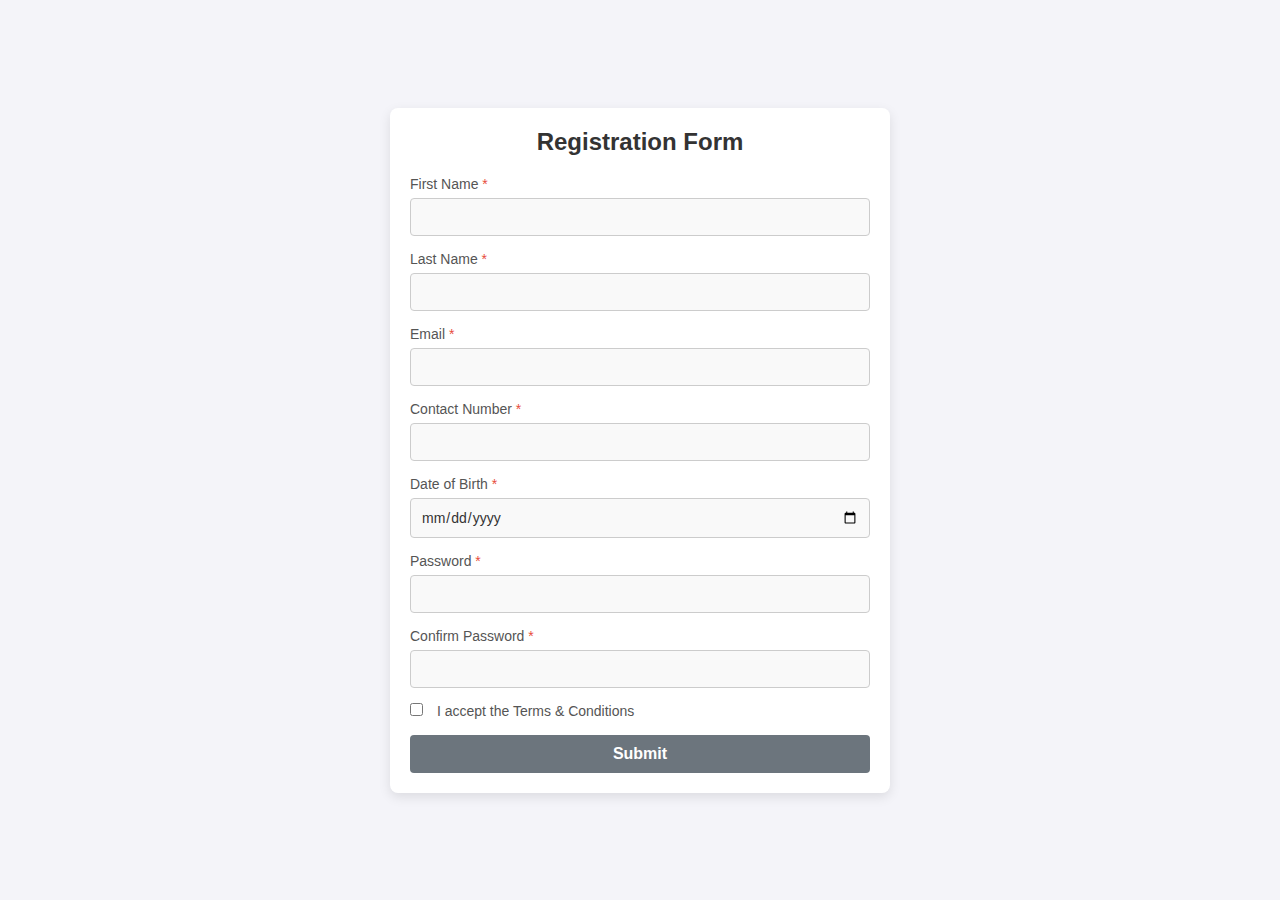
<file: index.html>
<!DOCTYPE html>
<html lang="en">
<head>
    <meta charset="UTF-8">
    <meta name="viewport" content="width=device-width, initial-scale=1.0">
    <title>Registration Form</title>
    <link rel="stylesheet" href="css/index.css">
</head>
<body>
    <div class="container">
        <h2>Registration Form</h2>
        <form id="registrationForm">
            <label for="firstName">First Name <span class="required">*</span></label>
            <input type="text" id="firstName" name="firstName" onblur="validateField('firstName', /^[a-zA-Z]+$/, 'First name should only contain characters')">
            <span class="error-message" id="firstNameError"></span>
            
            <label for="lastName">Last Name <span class="required">*</span></label>
            <input type="text" id="lastName" name="lastName" onblur="validateField('lastName', /^[a-zA-Z]+$/, 'Last name should only contain characters')">
            <span class="error-message" id="lastNameError"></span>

            <label for="email">Email <span class="required">*</span></label>
            <input type="email" id="email" name="email" onblur="validateField('email', /^[a-zA-Z0-9._%+-]+@[a-zA-Z0-9.-]+\.[a-zA-Z]{2,}$/, 'Enter a valid email')">
            <span class="error-message" id="emailError"></span>

            <label for="contact">Contact Number <span class="required">*</span></label>
            <input type="text" id="contact" name="contact" onblur="validateField('contact', /^[0-9]+$/, 'Contact number should only contain numbers')">
            <span class="error-message" id="contactError"></span>

            <label for="dob">Date of Birth <span class="required">*</span></label>
            <input type="date" id="dob" name="dob">
            <span class="error-message" id="dobError"></span>

            <label for="password">Password <span class="required">*</span></label>
            <input type="password" id="password" name="password" onblur="validatePassword()">
            <span class="error-message" id="passwordError"></span>

            <label for="confirmPassword">Confirm Password <span class="required">*</span></label>
            <input type="password" id="confirmPassword" name="confirmPassword" onblur="validateConfirmPassword()">
            <span class="error-message" id="confirmPasswordError"></span>

            <label>
                <input type="checkbox" id="terms"> 
                I accept the Terms & Conditions
            </label>
            <span class="error-message" id="termsError"></span>

            <button type="button" onclick="submitForm()">Submit</button>
        </form>
    </div>

    <script src="js/index.js"></script>
</body>
</html>
</file>
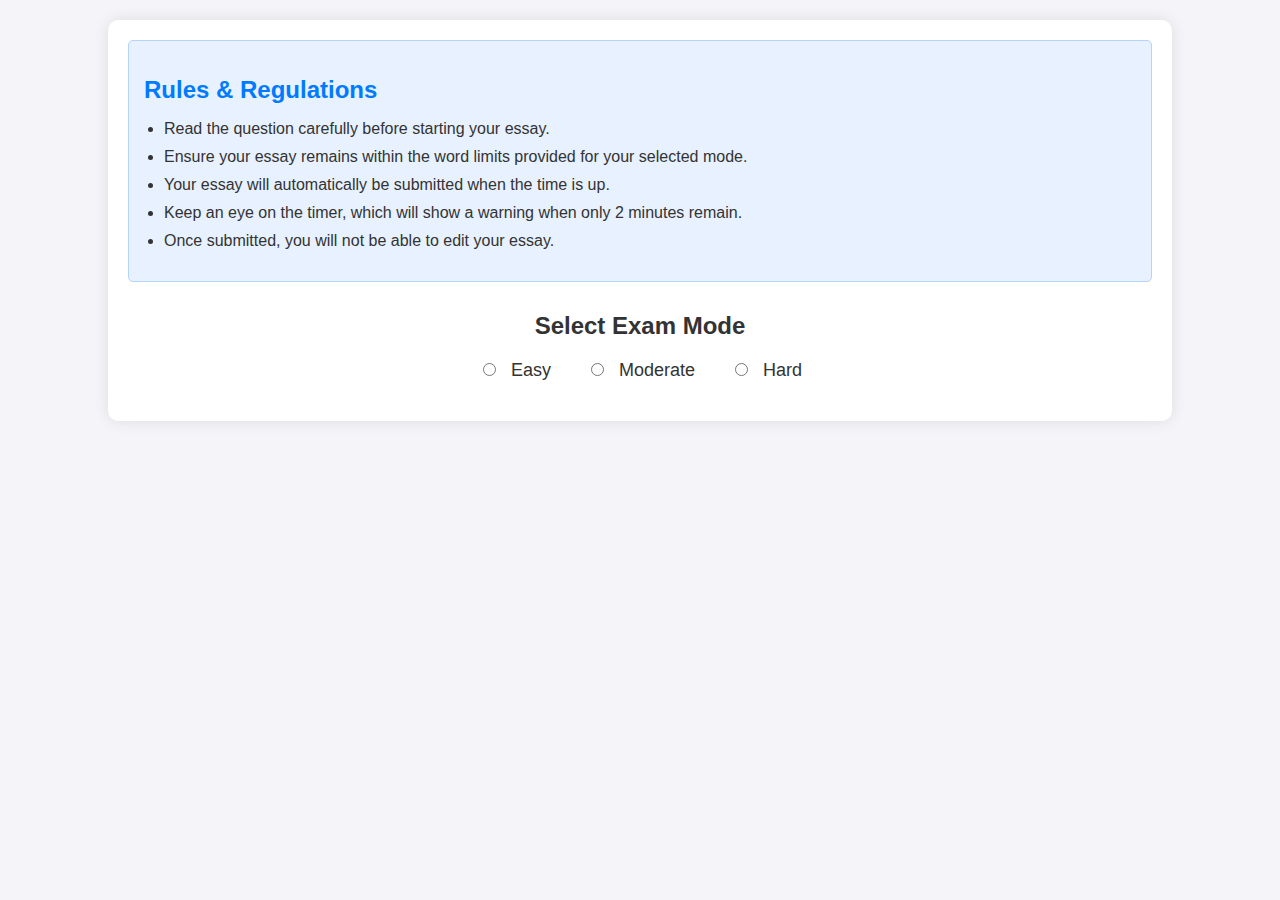
<file: exam.html>
<!DOCTYPE html>
<html lang="en">

<head>
    <meta charset="UTF-8">
    <meta name="viewport" content="width=device-width, initial-scale=1.0">
    <title>Essay Exam</title>
    <link rel="stylesheet" href="css/exam.css">
</head>

<body>
    <div class="container">
        <div id="rules" class="rules">
            <h2>Rules & Regulations</h2>
            <ul>
                <li>Read the question carefully before starting your essay.</li>
                <li>Ensure your essay remains within the word limits provided for your selected mode.</li>
                <li>Your essay will automatically be submitted when the time is up.</li>
                <li>Keep an eye on the timer, which will show a warning when only 2 minutes remain.</li>
                <li>Once submitted, you will not be able to edit your essay.</li>
            </ul>
        </div>
        <h2 id="selectModeText">Select Exam Mode</h2>
        <form id="examForm">
            <div id="modeSelection">
                <label>
                    <input type="radio" name="mode" value="easy" onclick="selectMode('easy')"> Easy
                </label>
                <label>
                    <input type="radio" name="mode" value="moderate" onclick="selectMode('moderate')"> Moderate
                </label>
                <label>
                    <input type="radio" name="mode" value="hard" onclick="selectMode('hard')"> Hard
                </label>
            </div>
            <div id="essayQuestion" class="hidden">
                <h3>Essay Question:</h3>
                <p id="questionText"></p>
            </div>
            <div id="timer" class="hidden">
                Time Left: <span id="timeDisplay">00:00</span>
            </div>
            <div id="essayArea" class="hidden">
                <textarea id="essayText" rows="10" cols="50" placeholder="Write your essay here..." oninput="countWords()"></textarea>
                <p>Word Count: <span id="wordCount">0</span> / Min: <span id="minWords">0</span>, Max: <span id="maxWords">0</span></p>
                <p id="warningMessage" class="warning hidden">Warning: Time is almost up!</p>
                <p id="wordWarningMessage" class="warning hidden">Max word limit exceeded!</p>
            </div>
            <button type="button" id="submitButton" class="hidden" onclick="submitEssay()">Submit</button>
        </form>
        <div id="submittedText" class="hidden">
            <h3>Your Submitted Essay:</h3>
            <textarea id="submittedEssay" rows="10" cols="50" readonly></textarea>
        </div>
    </div>
    <script src="js/exam.js"></script>
</body>

</html>
</file>
<file: css/index.css>
/* Global styles */
* {
    box-sizing: border-box;
    margin: 0;
    padding: 0;
    font-family: 'Segoe UI', Tahoma, Geneva, Verdana, sans-serif;
}

body {
    background-color: #f4f4f9;
    display: flex;
    justify-content: center;
    align-items: center;
    height: 100vh;
}

/* Container styles */
.container {
    background-color: #fff;
    max-width: 500px;
    width: 100%;
    padding: 20px;
    box-shadow: 0 4px 12px rgba(0, 0, 0, 0.1);
    border-radius: 8px;
}

h2 {
    text-align: center;
    color: #333;
    margin-bottom: 20px;
    font-size: 24px;
}

/* Form label and input styles */
label {
    font-size: 14px;
    color: #555;
    margin-bottom: 6px;
    display: block;
}

input[type="text"],
input[type="email"],
input[type="date"],
input[type="password"] {
    width: 100%;
    padding: 10px;
    margin-bottom: 15px;
    border: 1px solid #ccc;
    border-radius: 4px;
    font-size: 14px;
    color: #333;
    background-color: #f9f9f9;
}

input[type="text"]:focus,
input[type="email"]:focus,
input[type="date"]:focus,
input[type="password"]:focus {
    border-color: #007bff;
    background-color: #fff;
    outline: none;
}

/* Error message styling */
.error-message {
    color: #e74c3c;
    font-size: 12px;
    margin-top: -10px;
    margin-bottom: 10px;
}

/* Terms and conditions styles */
#termsText {
    margin: 10px 0;
    font-size: 12px;
    color: #555;
}

#termsPreview {
    font-size: 12px;
    color: #666;
}

/* Checkbox styling */
input[type="checkbox"] {
    margin-right: 10px;
}

a {
    color: #007bff;
    text-decoration: none;
}

a:hover {
    text-decoration: underline;
}

/* Button styling */
button {
    width: 100%;
    padding: 10px;
    font-size: 16px;
    font-weight: bold;
    color: #fff;
    background-color: #007bff;
    border: none;
    border-radius: 4px;
    cursor: pointer;
    margin-top: 10px;
    transition: background-color 0.3s ease;
}

button:hover {
    background-color: #0056b3;
}

button[type="button"]:last-child {
    background-color: #6c757d;
}

button[type="button"]:last-child:hover {
    background-color: #5a6268;
}

/* Required field styling */
.required {
    color: #e74c3c;
}

/* Responsive design */
@media (max-width: 768px) {
    .container {
        padding: 15px;
    }

    h2 {
        font-size: 20px;
    }

    input[type="text"],
    input[type="email"],
    input[type="date"],
    input[type="password"] {
        font-size: 13px;
        padding: 8px;
    }

    button {
        font-size: 14px;
    }
}
</file>
<file: css/exam.css>
/* General Styles */
body {
    font-family: Arial, sans-serif;
    background-color: #f4f4f9;
    color: #333;
    margin: 0;
    padding: 0;
}

/* Container Styles */
.container {
    width: 80%;
    max-width: 1200px;
    margin: 20px auto;
    padding: 20px;
    background-color: #fff;
    border-radius: 10px;
    box-shadow: 0 0 15px rgba(0, 0, 0, 0.1);
    position: relative; /* For positioning the timer */
}

/* Rules Section */
.rules {
    background-color: #e7f1ff;
    border: 1px solid #b3d4fc;
    border-radius: 5px;
    padding: 15px;
    margin-bottom: 30px;
}

.rules h2 {
    color: #007bff;
    margin-bottom: 10px;
}

.rules ul {
    padding-left: 20px;
}

.rules li {
    margin-bottom: 10px;
}

/* Mode Selection */
#selectModeText {
    text-align: center;
    font-size: 24px;
    font-weight: bold;
    color: #333;
    margin-bottom: 20px;
}

#modeSelection {
    text-align: center;
    margin-bottom: 20px;
}

#modeSelection label {
    font-size: 18px;
    margin: 0 15px;
    cursor: pointer;
}

#modeSelection input[type="radio"] {
    margin-right: 10px;
}

/* Essay Question */
#essayQuestion {
    margin-top: 40px;
}

#essayQuestion h3 {
    font-size: 26px; /* Larger font size for question */
    font-weight: bold; /* Bold text for question */
    color: #333;
    margin-bottom: 10px;
}

#essayQuestion p {
    font-size: 18px;
    line-height: 1.6;
}

/* Timer */
#timer {
    position: absolute;
    top: 20px;
    right: 20px;
    font-size: 20px;
    font-weight: bold;
    color: #dc3545;
}

/* Essay Area */
#essayArea {
    margin-top: 20px;
}

#essayText {
    width: 100%;
    padding: 15px;
    border: 1px solid #ccc;
    border-radius: 8px;
    font-size: 16px;
    line-height: 1.6;
    box-sizing: border-box; /* Include padding and border in width */
}

#wordCount, #maxWords {
    font-weight: bold;
}

.warning {
    color: #dc3545;
    font-weight: bold;
    margin-top: 10px;
}

/* Button Styles */
button {
    background-color: #28a745;
    color: white;
    padding: 12px 25px;
    border: none;
    border-radius: 8px;
    cursor: pointer;
    font-size: 16px;
    margin-top: 20px;
    transition: background-color 0.3s ease;
}

button:hover {
    background-color: #218838;
}

#submitButton {
    background-color: #007bff;
}

#submitButton:hover {
    background-color: #0056b3;
}

/* Submitted Essay */
#submittedText {
    margin-top: 20px;
}

#submittedEssay {
    width: 100%;
    padding: 15px;
    border: 1px solid #ccc;
    border-radius: 8px;
    background-color: #f8f9fa;
    box-sizing: border-box;
    font-size: 16px;
    line-height: 1.6;
    white-space: pre-wrap; /* Preserve whitespace formatting */
}

/* Hidden Class */
.hidden {
    display: none;
}

/* Highlight Exceeded Words */
.exceed {
    color: #dc3545;
}

.within-limit {
    color: #333;
}
#essayTextDisplay {
    width: 100%;
    height: auto;
    padding: 10px;
    border: 1px solid #ccc;
    background-color: #f9f9f9;
    overflow-wrap: break-word;
    white-space: pre-wrap; /* Preserve whitespace and line breaks */
    margin-top: 10px;
    font-family: Arial, sans-serif;
}

#essayTextDisplay span {
    display: inline;
}

.warning {
    color: red;
    font-weight: bold;
}

.hidden {
    display: none;
}

#timer {
    position: absolute;
    top: 10px;
    right: 10px;
    font-size: 18px;
    background: #f0f0f0;
    padding: 5px;
    border-radius: 5px;
    box-shadow: 0 2px 5px rgba(0, 0, 0, 0.2);
}
</file>
